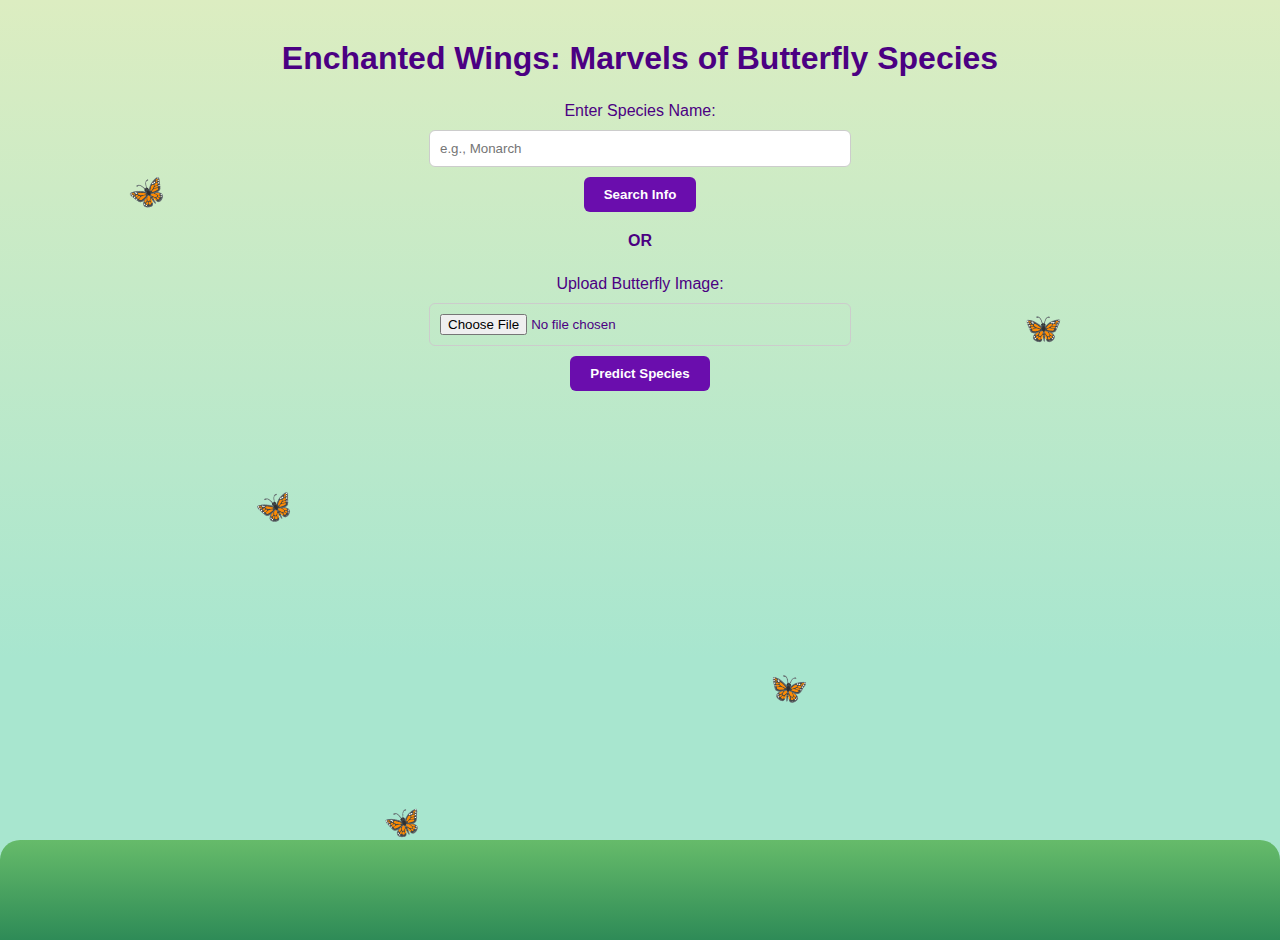
<file: Enchanted Wings/templates/index.html>
<!DOCTYPE html>
<html lang="en">
<head>
    <meta charset="UTF-8">
    <title>Enchanted Wings: Marvels of Butterfly Species</title>
    <meta name="viewport" content="width=device-width, initial-scale=1.0">
    <style>
        body {
            margin: 0;
            font-family: 'Segoe UI', Tahoma, Geneva, Verdana, sans-serif;
            background: linear-gradient(to top, #a8e6cf 30%, #dcedc1 100%);
            height: 100vh;
            overflow: hidden;
            position: relative;
            text-align: center;
            color: #4b0082;
        }

        h1 {
            margin-top: 40px;
            font-size: 32px;
            font-weight: bold;
        }

        form {
            margin-top: 25px;
        }

        input[type="text"], input[type="file"] {
            padding: 10px;
            width: 60%;
            max-width: 400px;
            margin: 10px 0;
            border: 1px solid #ccc;
            border-radius: 6px;
        }

        button {
            background-color: #6a0dad;
            color: white;
            padding: 10px 20px;
            border: none;
            border-radius: 6px;
            cursor: pointer;
            font-weight: bold;
        }

        button:hover {
            background-color: #4b0082;
        }

        .separator {
            margin: 20px 0;
            font-weight: bold;
        }

        /* Grass */
        .grass {
            position: absolute;
            bottom: 0;
            width: 100%;
            height: 100px;
            background: linear-gradient(to top, #2e8b57, #66bb6a);
            border-top-left-radius: 20px;
            border-top-right-radius: 20px;
        }

        /* Static butterflies */
        .static-butterfly {
            position: absolute;
            font-size: 30px;
        }

        .b1 { top: 15%; left: 10%; transform: rotate(-20deg); }
        .b2 { top: 30%; left: 80%; transform: rotate(10deg); }
        .b3 { top: 50%; left: 20%; transform: rotate(-15deg); }
        .b4 { top: 70%; left: 60%; transform: rotate(20deg); }
        .b5 { top: 85%; left: 30%; transform: rotate(-10deg); }
    </style>
</head>
<body>

    <!-- Static Butterflies 🦋 -->
    <div class="static-butterfly b1">🦋</div>
    <div class="static-butterfly b2">🦋</div>
    <div class="static-butterfly b3">🦋</div>
    <div class="static-butterfly b4">🦋</div>
    <div class="static-butterfly b5">🦋</div>

    <!-- Main Title -->
    <h1>Enchanted Wings: Marvels of Butterfly Species</h1>

    <!-- Search Form -->
    <form action="/search" method="post">
        <label for="species_name">Enter Species Name:</label><br>
        <input type="text" id="species_name" name="species_name" placeholder="e.g., Monarch" required>
        <br>
        <button type="submit">Search Info</button>
    </form>

    <div class="separator">OR</div>

    <!-- Upload Form -->
    <form action="/predict" method="post" enctype="multipart/form-data">
        <label for="image">Upload Butterfly Image:</label><br>
        <input type="file" id="image" name="image" accept="image/*" required>
        <br>
        <button type="submit">Predict Species</button>
    </form>

    <!-- Grass at the bottom -->
    <div class="grass"></div>
</body>
</html>
</file>
